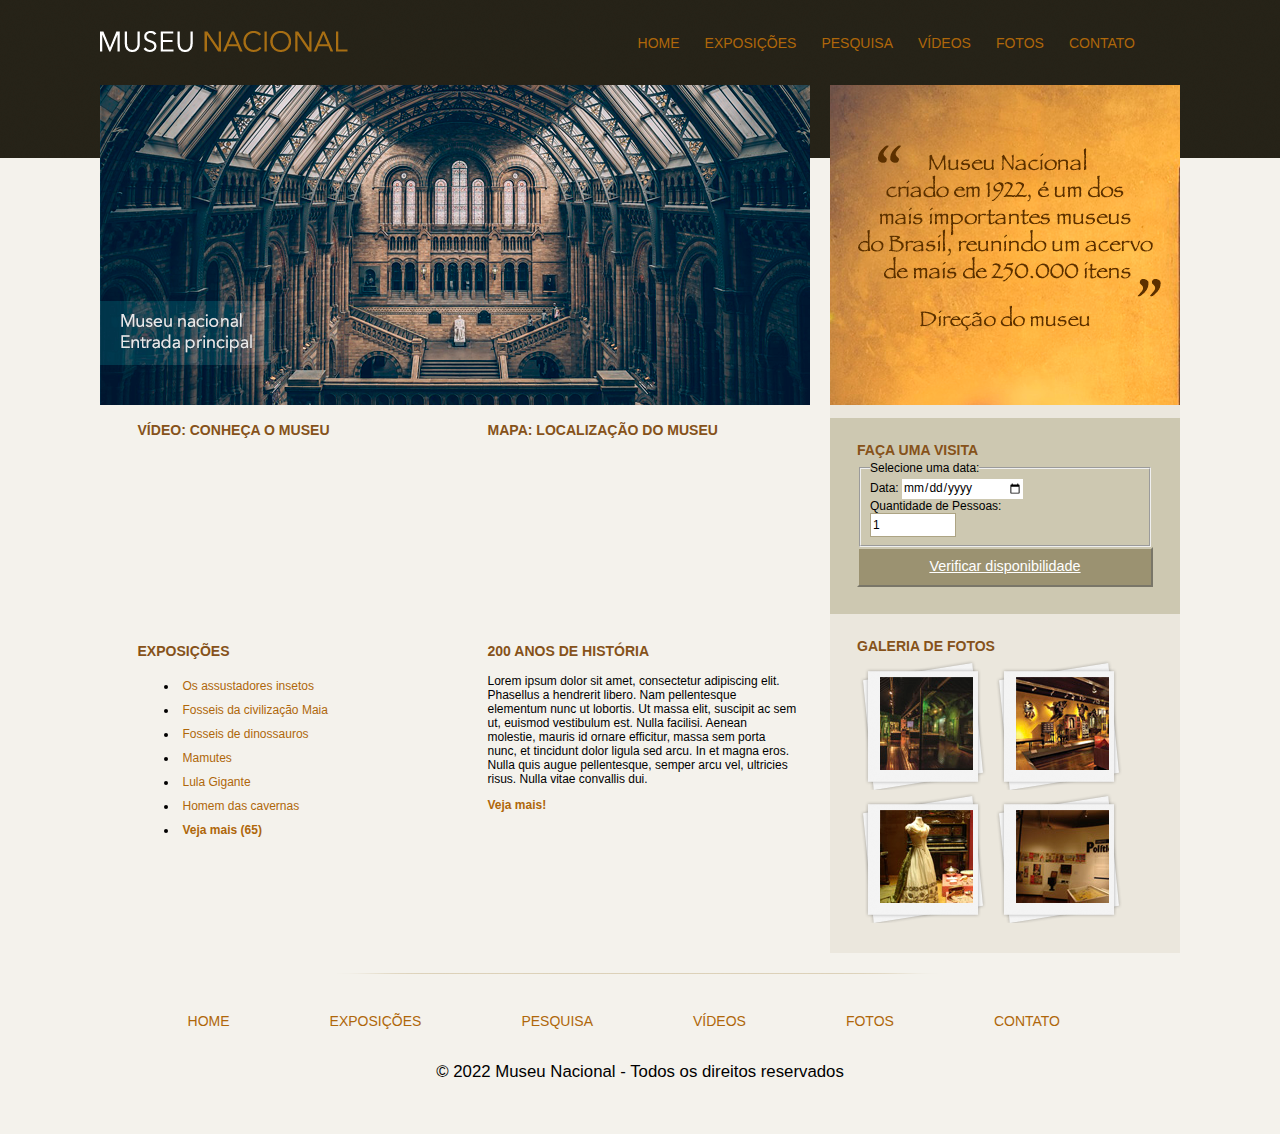
<file: index.html>
<!doctype html>
	<html>
	<head>
		<meta charset="utf-8">
		<title>Museu - Nacional</title>
		<!-- normalize css -->
		<link rel="stylesheet" type="text/css" href="css/normalize.css">
		<!-- estilo costumizado css -->
		<link rel="stylesheet" type="text/css" href="css/estilo.css">
		<!-- HTML shiv -->
		<!--[if lt IE 9]>
			<script src="https://cdnjs.cloudflare.com/ajax/libs/html5shiv/3.7.3/html5shiv-printshiv.min.js"></script>
		<![endif]-->
	</head>

<body>
	<div id="container"><!--inicio container-->
		
	<header><!-- inicio cabeçalho -->
		
		<div id="logo"> <!-- divisão da logo-->
			<h1><a href="">Museu Nacional</a></h1>
		</div> <!-- divisão da logo-->
			
		<nav> <!-- navegação dos menus-->
			<ul>
			<li><a href="index.html">Home</a></li>
				<li><a href="exposicao.html">Exposições</a></li>
				<li><a href="pesquisa.html">Pesquisa</a></li>
				<li><a href="video.html">Vídeos</a></li>
				<li><a href="fotos.html">Fotos</a></li>
				<li><a href="contato.html">Contato</a></li>
			</ul>
		</nav> <!-- navegação dos menus-->

	</header><!-- fim cabeçalho -->

	<main id="principal"> <!-- inicio do conteudo principal-->
		<div id="conteudo">
			
			<section> <!-- começo da imagem principal de capa-->
				<img src="img/museu.png">
			</section> <!-- fim da imagem principal de capa-->

			<section class="mapa"> <!-- conteudo part1-->
				
				<article id="video">
					<h3>Vídeo: Conheça o Museu</h3>
					<iframe width="310" height="170" src="https://www.youtube-nocookie.com/embed/QFjVMWdx_ys"
					 title="YouTube video player" frameborder="0" allow="accelerometer; autoplay; clipboard-write;
					  encrypted-media; gyroscope; picture-in-picture" allowfullscreen></iframe>				
				</article>
											
				<article id="mapa">
					<h3>Mapa: localização do museu</h3>
					<iframe src="https://www.google.com/maps/embed?pb=!1m18!1m12!1m3!1d470426.4078411655!2d
					-43.5066802671875!3d-
					22.90576!2m3!1f0!2f0!3f0!3m2!1i1024!2i768!4f13.1!3m3!1m2!1s0x997e58a085b7af%3A0x4d11e9a933d3
					8ce3!2sMuseu%20Nacional%20-%20UFRJ!5e0!3m2!1spt-BR!2sbr!4v1645248819954!5m2!1spt-
					BR!2sbr" width="310" height="170" style="border:0;" allowfullscreen="" loading="lazy"></iframe>				
				</article>

			</section> <!-- conteudo part1-->

			<section>
				<article id="exposicao">
					<h3>Exposições</h3>
				<ul>
				<li><a href="">Os assustadores insetos</a></li>
				<li><a href="">Fosseis da civilização Maia</a></li>	
				<li><a href="">Fosseis de dinossauros</a></li>	
				<li><a href="">Mamutes</a></li>	
				<li><a href="">Lula Gigante</a></li>
				<li><a href="">Homem das cavernas</a></li>
				<li><a href=""><strong>Veja mais (65)</strong></a></li> 
				</ul>			
				</article>

				<article id="historia">
					<h3>200 anos de História</h3>
					<p>Lorem ipsum dolor sit amet, consectetur adipiscing elit. Phasellus a hendrerit libero. 
						Nam pellentesque elementum nunc ut lobortis. Ut massa elit, suscipit ac sem ut, euismod
						 vestibulum est. Nulla facilisi. Aenean molestie, mauris id ornare efficitur, massa sem 
						 porta nunc, et tincidunt dolor ligula sed arcu. In et magna eros. Nulla quis augue
						  pellentesque, semper arcu vel, ultricies risus. Nulla vitae convallis dui. </p>
					<a href=""><strong>Veja mais!</strong></a>
				</article>
			</section>

		</div>

		<aside> <!-- começo da area lateral-->
			
			<section id="depoimento"> <!--imagem de depoimento -->
				<img src="img/depoimento.png">
			</section>  <!--imagem de depoimento -->
			
			<section id="visita"> <!--reserva de visita-->
				<h3>Faça uma visita</h3>
			<form>
				<fieldset>
					<legend>Selecione uma data:</legend>
						<label for="data">Data:</label>
						<input class="campo1" type="date" id="data"><br>
						<label for="qtd" style="width:30px;">Quantidade de Pessoas:</label><br>
						<input class="campo" type="number" id="qtd" value="1">
				</fieldset>
				<button class="botao">Verificar disponibilidade</button>							
			</form>
			</section>  <!--reserva de visita-->

			<section id="galeria"> <!-- galeria de fotos-->
				<h3>Galeria de fotos</h3>
				
				<a href="">
					<img src="img/imagem1.jpg">
				</a>

				<a href="">
					<img src="img/imagem2.jpg">
				</a>

				<a href="">
					<img src="img/imagem3.jpg">
				</a>

				<a href="">
					<img src="img/imagem4.jpg">
				</a>

			</section> <!-- galeria de fotos-->
		
		</aside>  <!-- fim da area lateral-->

		<footer>
			<nav> <!-- navegação dos menus-->
				<ul>
				<li><a href="index.html">Home</a></li>
					<li><a href="exposicao.html">Exposições</a></li>
					<li><a href="pesquisa.html">Pesquisa</a></li>
					<li><a href="video.html">Vídeos</a></li>
					<li><a href="fotos.html">Fotos</a></li>
					<li><a href="contato.html">Contato</a></li>
				</ul><br>

					<p id="nocopy"> &copy 2022 Museu Nacional - Todos os direitos reservados</p>
			</nav> <!-- navegação dos menus-->
		</footer>
	</main> <!--fim do conteudo principal-->
		
	</div><!--fim container-->

</body>
</html>
</file>
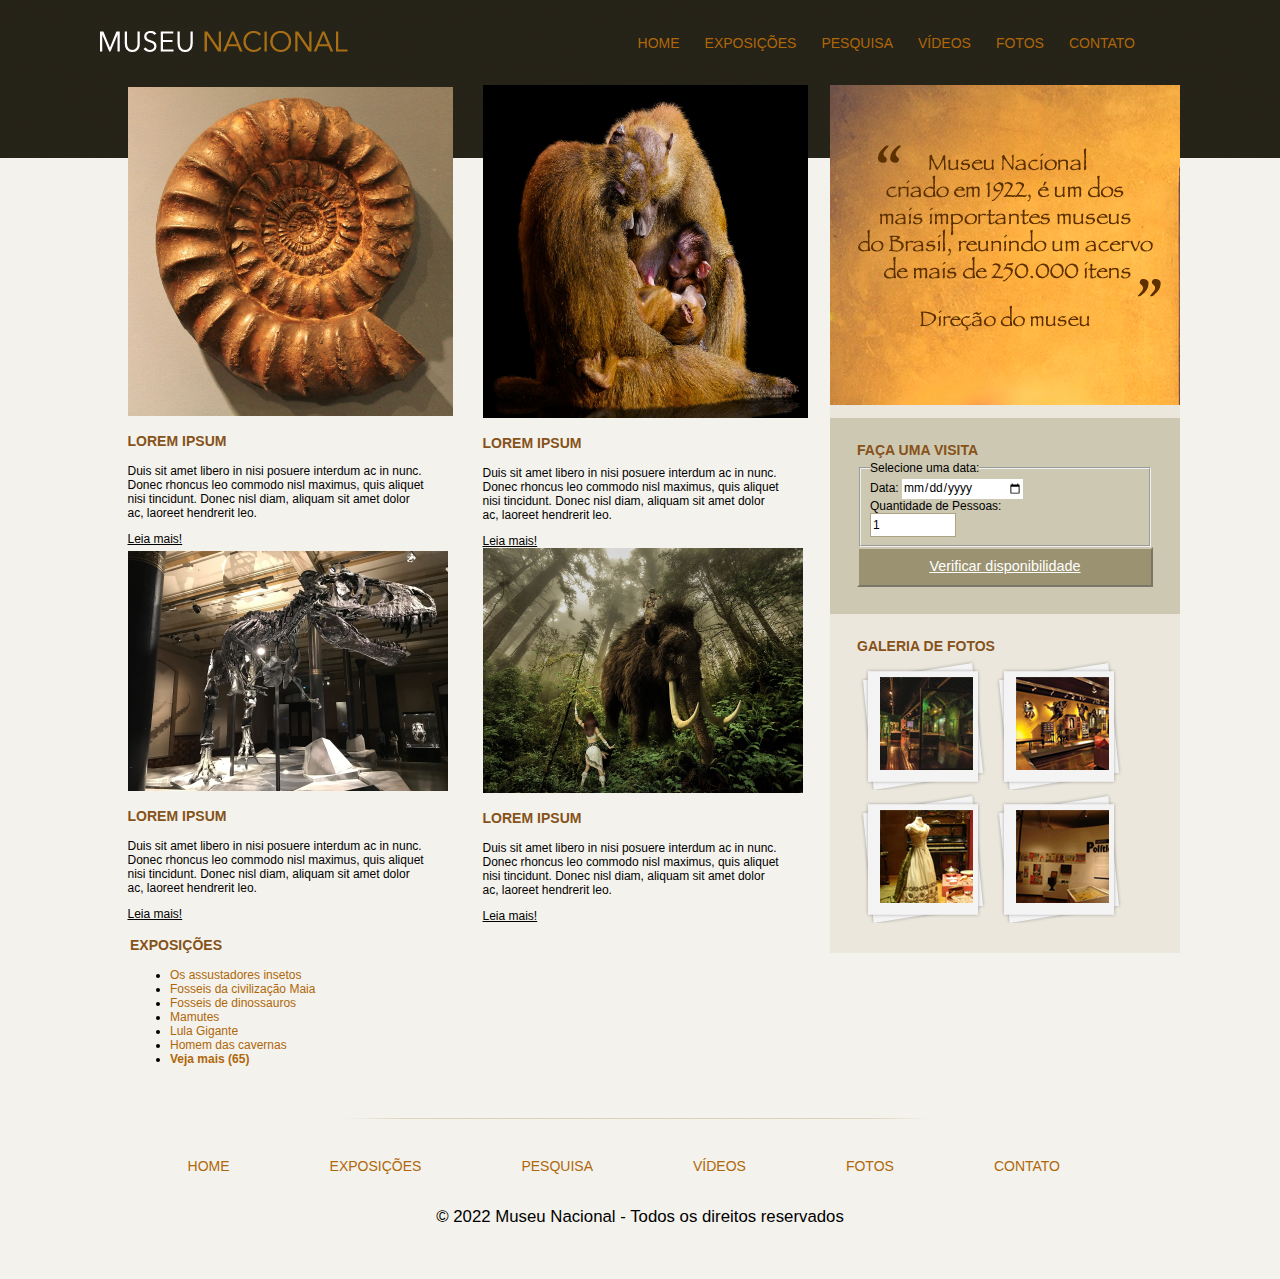
<file: exposicao.html>
<!doctype html>
	<html>
	<head>
		<meta charset="utf-8">
		<title>Museu - Exposições </title>
		<!-- normalize css -->
		<link rel="stylesheet" type="text/css" href="css/normalize.css">
		<!-- estilo costumizado css -->
		<link rel="stylesheet" type="text/css" href="css/estilo.css">
		<!-- HTML shiv -->
		<!--[if lt IE 9]>
			<script src="https://cdnjs.cloudflare.com/ajax/libs/html5shiv/3.7.3/html5shiv-printshiv.min.js"></script>
		<![endif]-->
	</head>

<body>
	<div id="container"><!--inicio container-->
		
	<header><!-- inicio cabeçalho -->
		
		<div id="logo"> <!-- divisão da logo-->
			<h1><a href="">Museu Nacional</a></h1>
		</div> <!-- divisão da logo-->
			
		<nav> <!-- navegação dos menus-->
			<ul>
			<li><a href="index.html">Home</a></li>
				<li><a href="exposicao.html">Exposições</a></li>
				<li><a href="pesquisa.html">Pesquisa</a></li>
				<li><a href="video.html">Vídeos</a></li>
				<li><a href="fotos.html">Fotos</a></li>
				<li><a href="contato.html">Contato</a></li>
			</ul>
		</nav> <!-- navegação dos menus-->

	</header><!-- fim cabeçalho -->

	<main id="principal"> <!-- inicio do conteudo principal-->
		<div id="conteudo2">

			<section class="expo1">
                <img src="img/expo1.jpg" width="325" >
                    <h3>Lorem ipsum</h3>
                     <p>Duis sit amet libero in nisi posuere interdum ac in nunc.
                     Donec rhoncus leo commodo nisl maximus, quis aliquet nisi tincidunt. 
                     Donec nisl diam, aliquam sit amet dolor ac, laoreet hendrerit leo.</p>
                     <a href="">Leia mais!</a>
           </section>

           <section class="expo2">
            <img src="img/expo2.jpg" width="325" height="333" >
                <h3>Lorem ipsum</h3>
                 <p>Duis sit amet libero in nisi posuere interdum ac in nunc.
                 Donec rhoncus leo commodo nisl maximus, quis aliquet nisi tincidunt. 
                 Donec nisl diam, aliquam sit amet dolor ac, laoreet hendrerit leo.</p>
                 <a href="">Leia mais!</a>
            </section>

            <section class="expo3">
                <img src="img/expo3.jpg" width="320">
                    <h3>Lorem ipsum</h3>
                     <p>Duis sit amet libero in nisi posuere interdum ac in nunc.
                     Donec rhoncus leo commodo nisl maximus, quis aliquet nisi tincidunt. 
                     Donec nisl diam, aliquam sit amet dolor ac, laoreet hendrerit leo.</p>
                     <a href="">Leia mais!</a>
            </section>

            <section class="expo4">
                <img src="img/mamute.jpg" width="320" height="245">
                    <h3>Lorem ipsum</h3>
                     <p>Duis sit amet libero in nisi posuere interdum ac in nunc.
                     Donec rhoncus leo commodo nisl maximus, quis aliquet nisi tincidunt. 
                     Donec nisl diam, aliquam sit amet dolor ac, laoreet hendrerit leo.</p>
                     <a href="">Leia mais!</a>
            </section>
            
            <section>
				<article id="exposicao2">
					<h3>Exposições</h3>
				<ul>
				<li><a href="">Os assustadores insetos</a></li>
				<li><a href="">Fosseis da civilização Maia</a></li>	
				<li><a href="">Fosseis de dinossauros</a></li>	
				<li><a href="">Mamutes</a></li>	
				<li><a href="">Lula Gigante</a></li>
				<li><a href="">Homem das cavernas</a></li>
				<li><a href=""><strong>Veja mais (65)</strong></a></li> 
				</ul>			
				</article>

			</section>

		</div>

		<aside> <!-- começo da area lateral-->
			
			<section id="depoimento"> <!--imagem de depoimento -->
				<img src="img/depoimento.png">
			</section>  <!--imagem de depoimento -->
			
			<section id="visita"> <!--reserva de visita-->
				<h3>Faça uma visita</h3>
			<form>
				<fieldset>
					<legend>Selecione uma data:</legend>
						<label for="data">Data:</label>
						<input class="campo1" type="date" id="data"><br>
						<label for="qtd" style="width:30px;">Quantidade de Pessoas:</label><br>
						<input class="campo" type="number" id="qtd" value="1">
				</fieldset>
				<button class="botao">Verificar disponibilidade</button>							
			</form>
			</section>  <!--reserva de visita-->

			<section id="galeria"> <!-- galeria de fotos-->
				<h3>Galeria de fotos</h3>
				
				<a href="">
					<img src="img/imagem1.jpg">
				</a>

				<a href="">
					<img src="img/imagem2.jpg">
				</a>

				<a href="">
					<img src="img/imagem3.jpg">
				</a>

				<a href="">
					<img src="img/imagem4.jpg">
				</a>

			</section> <!-- galeria de fotos-->
		
		</aside>  <!-- fim da area lateral-->

		<footer>
			<nav> <!-- navegação dos menus-->
				<ul>
				<li><a href="index.html">Home</a></li>
					<li><a href="exposicao.html">Exposições</a></li>
					<li><a href="pesquisa.html">Pesquisa</a></li>
					<li><a href="video.html">Vídeos</a></li>
					<li><a href="fotos.html">Fotos</a></li>
					<li><a href="contato.html">Contato</a></li>
				</ul><br>

					<p id="nocopy"> &copy 2022 Museu Nacional - Todos os direitos reservados</p>
			</nav> <!-- navegação dos menus-->
		</footer>
	</main> <!--fim do conteudo principal-->
		
	</div><!--fim container-->

</body>
</html>
</file>
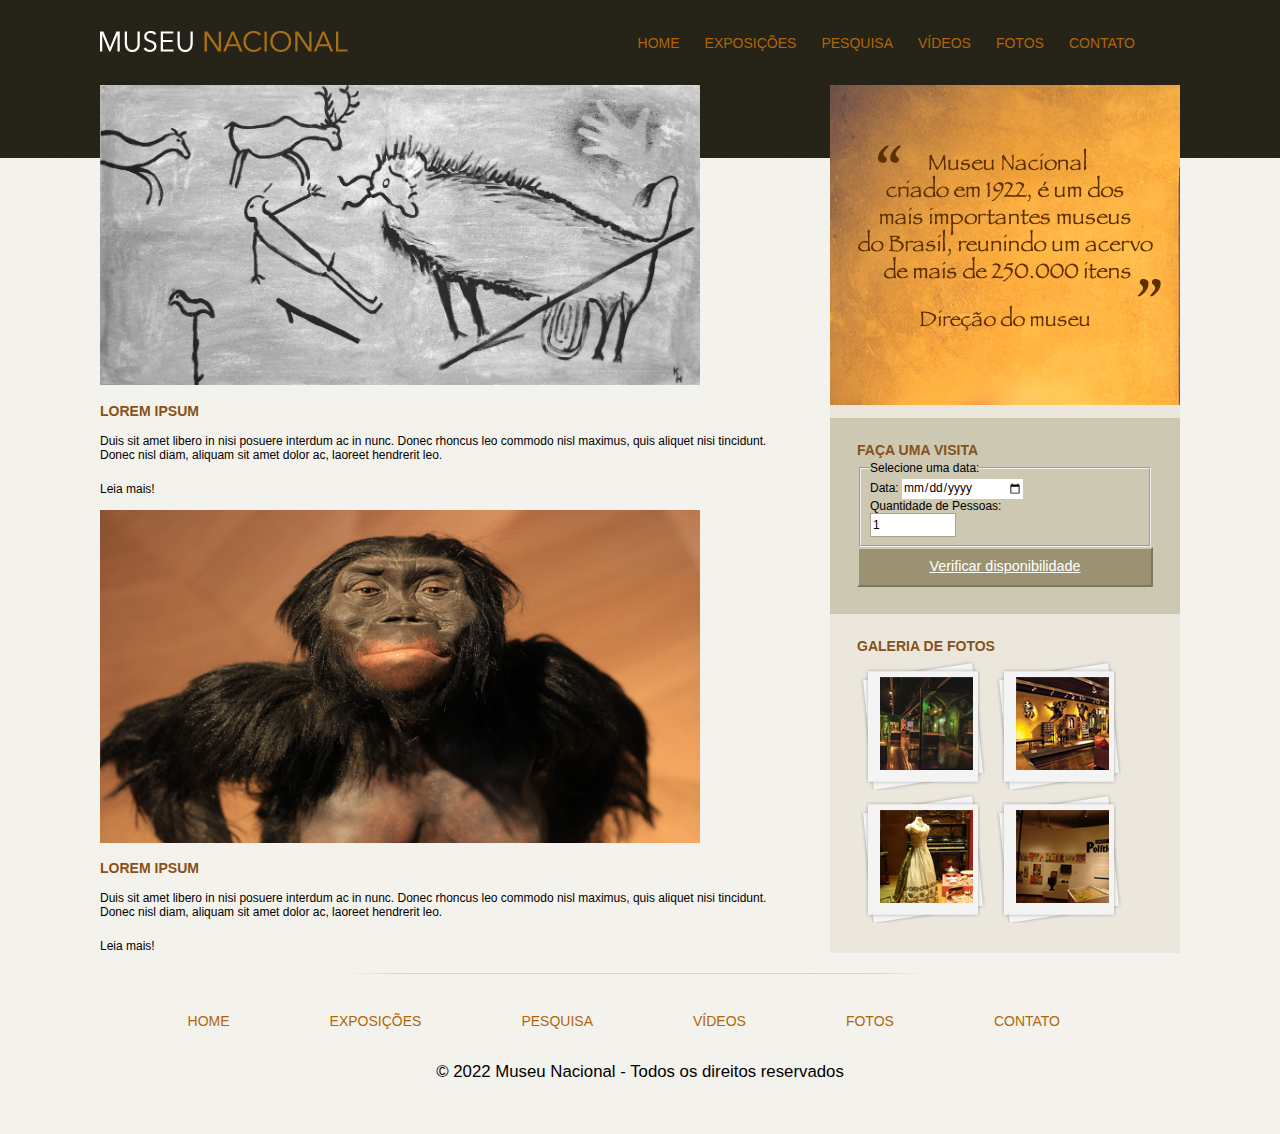
<file: pesquisa.html>
<!doctype html>
	<html>
	<head>
		<meta charset="utf-8">
		<title>Museu - Exposições </title>
		<!-- normalize css -->
		<link rel="stylesheet" type="text/css" href="css/normalize.css">
		<!-- estilo costumizado css -->
		<link rel="stylesheet" type="text/css" href="css/estilo.css">
		<!-- HTML shiv -->
		<!--[if lt IE 9]>
			<script src="https://cdnjs.cloudflare.com/ajax/libs/html5shiv/3.7.3/html5shiv-printshiv.min.js"></script>
		<![endif]-->
	</head>

<body>
	<div id="container"><!--inicio container-->
		
	<header><!-- inicio cabeçalho -->
		
		<div id="logo"> <!-- divisão da logo-->
			<h1><a href="">Museu Nacional</a></h1>
		</div> <!-- divisão da logo-->
			
		<nav> <!-- navegação dos menus-->
			<ul>
			<li><a href="index.html">Home</a></li>
				<li><a href="exposicao.html">Exposições</a></li>
				<li><a href="pesquisa.html">Pesquisa</a></li>
				<li><a href="video.html">Vídeos</a></li>
				<li><a href="fotos.html">Fotos</a></li>
				<li><a href="contato.html">Contato</a></li>
			</ul>
		</nav> <!-- navegação dos menus-->

	</header><!-- fim cabeçalho -->

	<main id="principal"> <!-- inicio do conteudo principal-->
		<div id="conteudo3">

			<section class="pesquisa-text">
                <img src="img/pesquisa1.jpg" width="600">
                    <h3>Lorem ipsum</h3>
                     <p>Duis sit amet libero in nisi posuere interdum ac in nunc.
                     Donec rhoncus leo commodo nisl maximus, quis aliquet nisi tincidunt. 
                     Donec nisl diam, aliquam sit amet dolor ac, laoreet hendrerit leo.</p>
                     <a href="">Leia mais!</a><br><br>
           </section>

           <section class="pesquisa-text">
            <img src="img/pesquisa2.jpg" width="600" height="333" >
                <h3>Lorem ipsum</h3>
                 <p>Duis sit amet libero in nisi posuere interdum ac in nunc.
                 Donec rhoncus leo commodo nisl maximus, quis aliquet nisi tincidunt. 
                 Donec nisl diam, aliquam sit amet dolor ac, laoreet hendrerit leo.</p>
                 <a href="">Leia mais!</a>
            </section>
                                
		</div>

		<aside> <!-- começo da area lateral-->
			
			<section id="depoimento"> <!--imagem de depoimento -->
				<img src="img/depoimento.png">
			</section>  <!--imagem de depoimento -->
			
			<section id="visita"> <!--reserva de visita-->
				<h3>Faça uma visita</h3>
			<form>
				<fieldset>
					<legend>Selecione uma data:</legend>
						<label for="data">Data:</label>
						<input class="campo1" type="date" id="data"><br>
						<label for="qtd" style="width:30px;">Quantidade de Pessoas:</label><br>
						<input class="campo" type="number" id="qtd" value="1">
				</fieldset>
				<button class="botao">Verificar disponibilidade</button>							
			</form>
			</section>  <!--reserva de visita-->

			<section id="galeria"> <!-- galeria de fotos-->
				<h3>Galeria de fotos</h3>
				
				<a href="">
					<img src="img/imagem1.jpg">
				</a>

				<a href="">
					<img src="img/imagem2.jpg">
				</a>

				<a href="">
					<img src="img/imagem3.jpg">
				</a>

				<a href="">
					<img src="img/imagem4.jpg">
				</a>

			</section> <!-- galeria de fotos-->
		
		</aside>  <!-- fim da area lateral-->

		<footer>
			<nav> <!-- navegação dos menus-->
				<ul>
				<li><a href="index.html">Home</a></li>
					<li><a href="exposicao.html">Exposições</a></li>
					<li><a href="pesquisa.html">Pesquisa</a></li>
					<li><a href="video.html">Vídeos</a></li>
					<li><a href="fotos.html">Fotos</a></li>
					<li><a href="contato.html">Contato</a></li>
				</ul><br>

					<p id="nocopy"> &copy 2022 Museu Nacional - Todos os direitos reservados</p>
			</nav> <!-- navegação dos menus-->
		</footer>
	</main> <!--fim do conteudo principal-->
		
	</div><!--fim container-->

</body>
</html>
</file>
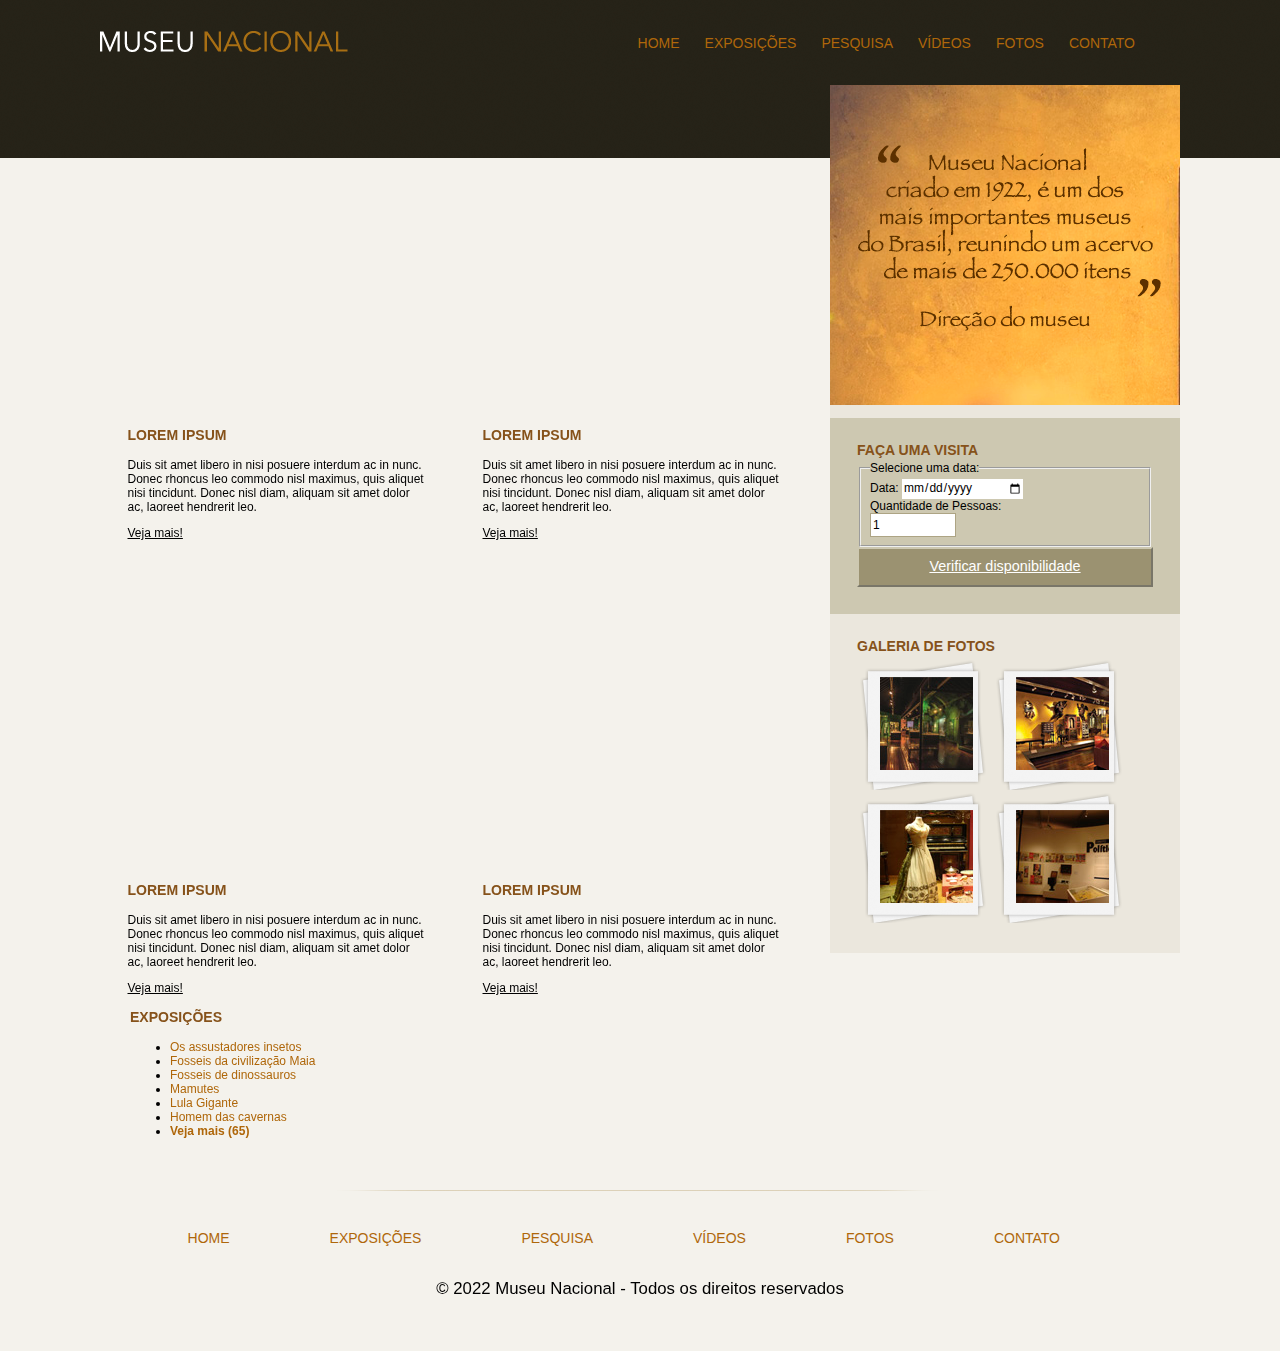
<file: video.html>
<!doctype html>
	<html>
	<head>
		<meta charset="utf-8">
		<title>Museu - Vídeos </title>
		<!-- normalize css -->
		<link rel="stylesheet" type="text/css" href="css/normalize.css">
		<!-- estilo costumizado css -->
		<link rel="stylesheet" type="text/css" href="css/estilo.css">
		<!-- HTML shiv -->
		<!--[if lt IE 9]>
			<script src="https://cdnjs.cloudflare.com/ajax/libs/html5shiv/3.7.3/html5shiv-printshiv.min.js"></script>
		<![endif]-->
	</head>

<body>
	<div id="container"><!--inicio container-->
		
	<header><!-- inicio cabeçalho -->
		
		<div id="logo"> <!-- divisão da logo-->
			<h1><a href="">Museu Nacional</a></h1>
		</div> <!-- divisão da logo-->
			
		<nav> <!-- navegação dos menus-->
			<ul>
			<li><a href="index.html">Home</a></li>
				<li><a href="exposicao.html">Exposições</a></li>
				<li><a href="pesquisa.html">Pesquisa</a></li>
				<li><a href="video.html">Vídeos</a></li>
				<li><a href="fotos.html">Fotos</a></li>
				<li><a href="contato.html">Contato</a></li>
			</ul>
		</nav> <!-- navegação dos menus-->

	</header><!-- fim cabeçalho -->

	<main id="principal"> <!-- inicio do conteudo principal-->
		<div id="conteudo2">

			<section class="expo1">
                <iframe width="350" height="325" src="https://www.youtube.com/embed/2iV2HlnWVr8" 
                title="YouTube video player" frameborder="0" allow="accelerometer; autoplay; clipboard-write; 
                encrypted-media; gyroscope; picture-in-picture" allowfullscreen></iframe>
                    <h3>Lorem ipsum</h3>
                     <p>Duis sit amet libero in nisi posuere interdum ac in nunc.
                     Donec rhoncus leo commodo nisl maximus, quis aliquet nisi tincidunt. 
                     Donec nisl diam, aliquam sit amet dolor ac, laoreet hendrerit leo.</p>
                     <a href="">Veja mais!</a>
           </section>

           <section class="expo2">
            <iframe width="350" height="325" src="https://www.youtube.com/embed/Sv4LtstrtlM" 
            title="YouTube video player" frameborder="0" allow="accelerometer; autoplay; clipboard-write; 
            encrypted-media; gyroscope; picture-in-picture" allowfullscreen></iframe>
                <h3>Lorem ipsum</h3>
                 <p>Duis sit amet libero in nisi posuere interdum ac in nunc.
                 Donec rhoncus leo commodo nisl maximus, quis aliquet nisi tincidunt. 
                 Donec nisl diam, aliquam sit amet dolor ac, laoreet hendrerit leo.</p>
                 <a href="">Veja mais!</a>
            </section>

            <section class="expo3">
                <iframe width="350" height="325" src="https://www.youtube.com/embed/EsT6_Bhtd2Y" 
                title="YouTube video player" frameborder="0" allow="accelerometer; autoplay; clipboard-write; 
                encrypted-media; gyroscope; picture-in-picture" allowfullscreen></iframe>
                    <h3>Lorem ipsum</h3>
                     <p>Duis sit amet libero in nisi posuere interdum ac in nunc.
                     Donec rhoncus leo commodo nisl maximus, quis aliquet nisi tincidunt. 
                     Donec nisl diam, aliquam sit amet dolor ac, laoreet hendrerit leo.</p>
                     <a href="">Veja mais!</a>
            </section>

            <section class="expo4">
                <iframe width="350" height="325" src="https://www.youtube.com/embed/5OYN6DpFe5k"
                 title="YouTube video player" frameborder="0" allow="accelerometer; autoplay; clipboard-write; 
                 encrypted-media; gyroscope; picture-in-picture" allowfullscreen></iframe>
                    <h3>Lorem ipsum</h3>
                     <p>Duis sit amet libero in nisi posuere interdum ac in nunc.
                     Donec rhoncus leo commodo nisl maximus, quis aliquet nisi tincidunt. 
                     Donec nisl diam, aliquam sit amet dolor ac, laoreet hendrerit leo.</p>
                     <a href="">Veja mais!</a>
            </section>
            
            <section>
				<article id="exposicao2">
					<h3>Exposições</h3>
				<ul>
				<li><a href="">Os assustadores insetos</a></li>
				<li><a href="">Fosseis da civilização Maia</a></li>	
				<li><a href="">Fosseis de dinossauros</a></li>	
				<li><a href="">Mamutes</a></li>	
				<li><a href="">Lula Gigante</a></li>
				<li><a href="">Homem das cavernas</a></li>
				<li><a href=""><strong>Veja mais (65)</strong></a></li> 
				</ul>			
				</article>

			</section>

		</div>

		<aside> <!-- começo da area lateral-->
			
			<section id="depoimento"> <!--imagem de depoimento -->
				<img src="img/depoimento.png">
			</section>  <!--imagem de depoimento -->
			
			<section id="visita"> <!--reserva de visita-->
				<h3>Faça uma visita</h3>
			<form>
				<fieldset>
					<legend>Selecione uma data:</legend>
						<label for="data">Data:</label>
						<input class="campo1" type="date" id="data"><br>
						<label for="qtd" style="width:30px;">Quantidade de Pessoas:</label><br>
						<input class="campo" type="number" id="qtd" value="1">
				</fieldset>
				<button class="botao">Verificar disponibilidade</button>							
			</form>
			</section>  <!--reserva de visita-->

			<section id="galeria"> <!-- galeria de fotos-->
				<h3>Galeria de fotos</h3>
				
				<a href="">
					<img src="img/imagem1.jpg">
				</a>

				<a href="">
					<img src="img/imagem2.jpg">
				</a>

				<a href="">
					<img src="img/imagem3.jpg">
				</a>

				<a href="">
					<img src="img/imagem4.jpg">
				</a>

			</section> <!-- galeria de fotos-->
		
		</aside>  <!-- fim da area lateral-->

		<footer>
			<nav> <!-- navegação dos menus-->
				<ul>
				<li><a href="index.html">Home</a></li>
					<li><a href="exposicao.html">Exposições</a></li>
					<li><a href="pesquisa.html">Pesquisa</a></li>
					<li><a href="video.html">Vídeos</a></li>
					<li><a href="fotos.html">Fotos</a></li>
					<li><a href="contato.html">Contato</a></li>
				</ul><br>

					<p id="nocopy"> &copy 2022 Museu Nacional - Todos os direitos reservados</p>
			</nav> <!-- navegação dos menus-->
		</footer>
	</main> <!--fim do conteudo principal-->
		
	</div><!--fim container-->

</body>
</html>
</file>
<file: css/estilo.css>
/*estrutura do site*/
body {
background: #f4f2ec url(../img/fundo.png) repeat-x;
font: 12px "Lucida Grande", "Lucida Sans Unicode", Arial, Sans-serif;
}

#container{
width: 1080px;
margin: 0 auto;
}

a:link, a:active, a:visited{
color: #af670a;
text-decoration: none;
}

a:hover{
color: white;
}

/*customização da logo*/

#logo h1{
float: left;
}
#logo a{ 
width: 248px;
height: 21px;
text-indent: -9999px;
display: block;
background: url(../img/logo.png) no-repeat;
}

header{
padding: 15px 0;
height: 55px;
}

nav ul{
list-style: none;
margin: 20px;
float: right;
}

nav ul li{
float: left;
font-size: 14px;
}

nav ul li a:link{
display: block;
margin-right: 25px;
padding-bottom: 3px;
text-transform: uppercase;
}

nav ul li a:hover{
border-bottom: 0.5px solid white;
}

/*principal*/

#conteudo{
width: 710px;
display: inline-flex;
flex-wrap: wrap;
justify-content: space-around;
align-items: center;
margin-bottom: 20px;
}

aside{
width: 350px;
float: right;
background: #ebe7dd;
padding-bottom: 30px;
margin-bottom: 20px;
}

/* conteudo lateral*/

section#visita{
background-color: #cdc8b1;
padding: 10px 27px 27px 27px;
margin-top: 10px;
}

h3{
color: #86521a;
text-transform: uppercase;
padding-bottom: 3px ;
margin-bottom: 0px;
}

input{
height: 20px;
width: 80px;
background-color: #fff;
border: none;
font-size: 1em;
}

.campo1{
height: 20px;
width: 120px;
}

input.campo{
border: 1px solid #ada484;
}

button{
background-color: #9b9271;
color: white;
width: 100%;
height: 40px;
font-size: 1.2em;
cursor: pointer;
text-decoration: underline;
border-color: #cdc8b1;
;
}

button:hover {
background-color: #86521a;
} 

/* area das galerias de fotos*/

section#galeria{
padding: 0px 27px 0px 27px;
padding-top: 10px;
}

section#galeria a{
display: block;
background: url(../img/fundo-foto.png) no-repeat;
float: left;
padding: 17px 20px 17px 20px;
margin: 10px 0 0 20px;
}
section#galeria a{
margin-left: 3px ;
margin-top: 3px;
}

section#galeria a:hover{
transform: scale(1.4);
transition: all 0.5s;
}

/* alinhando conteudos inferiores*/
article#video{
float: left;
width: 310px;
margin-left: 25px;   
}

article#mapa{
    float: left;
    width: 310px;
    margin-left: 40px;   
}

article#exposicao{
width: 310px;
float: left;
margin: 15px 0 0 25px;
}

article#exposicao a:hover{
color: black;
text-decoration: underline;
}

article#exposicao li {
padding: 5px;
}

article#historia{
float: right;
 width: 310px;
 margin: 15px 0 0 40px;
}

article#historia a:hover{
color: black;
text-decoration: underline;
}


/*rodapé*/

footer{
clear: both;
padding: 20px 0 30px 0;
text-align: center;
background: url(../img/fundo-rodape.png) no-repeat center top;
margin-top: 20px;
}

footer ul li{
margin-right: 75px;
}

footer ul li a:hover{
color: #86521a;
border-bottom: 0.5px solid black;
}

#nocopy{
clear: both;
padding: 10px 0 5px 0;
text-align: center;
margin-top: 10px;
font-size: 1.4em;
}

/*exposição*/

#conteudo2{
width: 710px;
display: inline-flex;
 flex-wrap: wrap;
 justify-content: space-around;
 align-items: center;
 margin-bottom: 20px;
 }

article#exposicao2{
width: 310px;
float: left;
margin-right: 340px;
}

.expo1{
width: 300px;
}

.expo2{
width: 300px;
}

.expo3{
width: 300px;

}
.expo4{
width: 300px;
}

section.expo1 a{
color: black;
text-decoration: underline;
}
section.expo2 a{
color: black;
text-decoration: underline;
}
section.expo3 a{color: black;
text-decoration: underline;
}
section.expo4 a{
color: black;
text-decoration: underline;
}

/* conteudo de pesquisa*/

#conteudo3{
    width: 700px;
    display: inline-flex;
    flex-direction: column;
    align-items: center;}

.pesquisa-text p{
margin-bottom: 20px;
}

.pesquisa-text a{
color: black;
}
</file>
